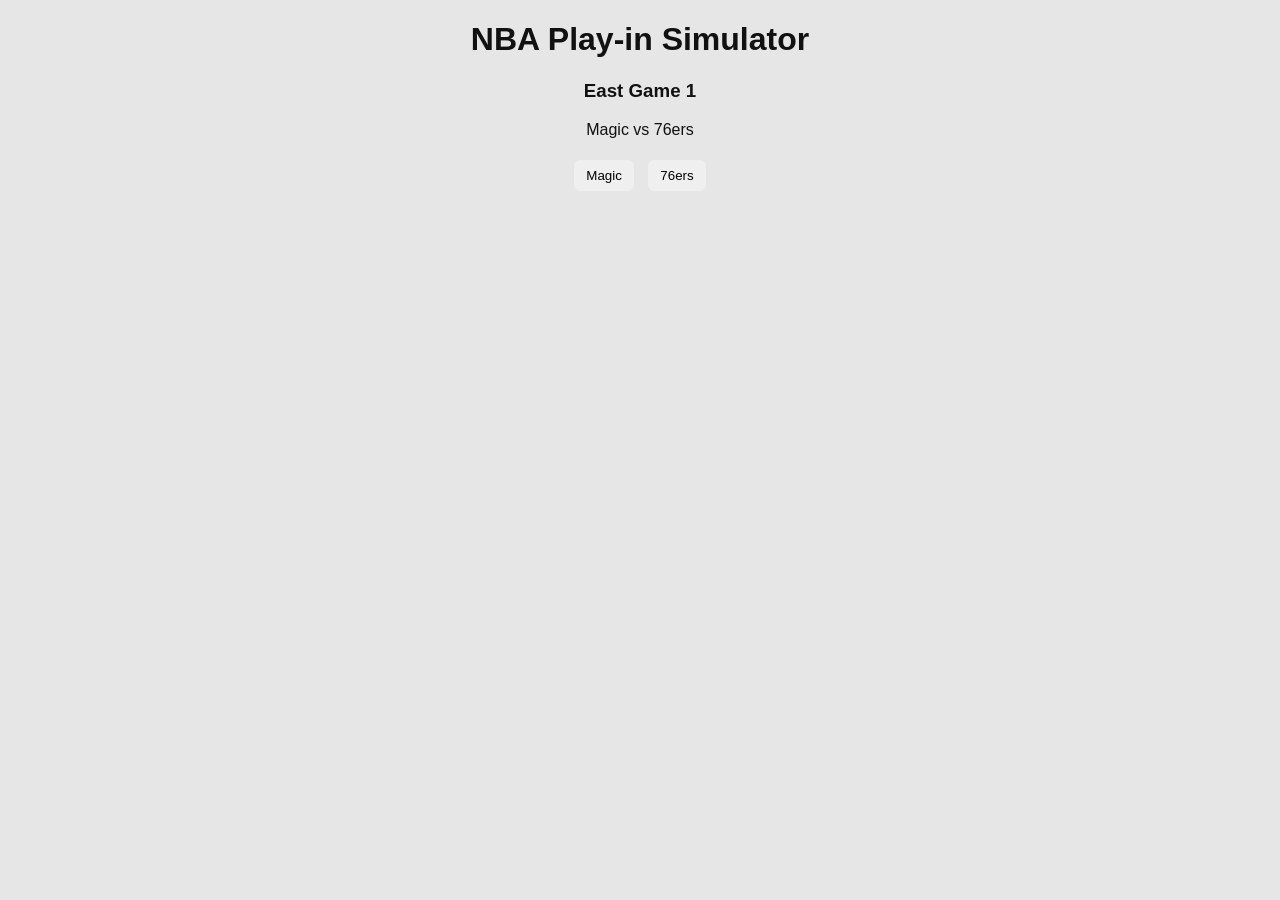
<file: simulator.html>
<!DOCTYPE html>
<html lang="en">
<head>
    <meta charset="UTF-8">
    <meta name="viewport" content="width=device-width, initial-scale=1.0">
    <title>NBA Simulator</title>
    <style>
        body{
            font-family: Arial, Helvetica, sans-serif;
            background-color: #e6e6e6;
            color: #111;
            text-align: center;
        }
        #matchups {
            max-width: 600px;
            margin: 0 auto;
        }
        #matchups > div {
        background: white;
        margin: 15px 0;
        padding: 15px;
        border-radius: 10px;
        box-shadow: 0 2px 6px rgba(0,0,0,0.1);
        }
        button {
        margin: 5px;
        padding: 8px 12px;
        border: none;
        border-radius: 6px;
        cursor: pointer;
        }
    </style>
</head>
<body>
    
    <h1>NBA Play-in Simulator</h1>

    <div id="matchups"></div>
<div id="results"></div>

<script>
document.addEventListener("DOMContentLoaded", () => {

const matchups = document.getElementById("matchups");
const results = document.getElementById("results");

let state = "e1";

/* EAST */
let e1Winner = "";
let e1Loser = "";
let e2Winner = "";
let e3Winner = "";

/* WEST */
let w1Winner = "";
let w1Loser = "";
let w2Winner = "";
let w3Winner = "";

function render() {

    if (state === "e1") {
        matchups.innerHTML = `
            <h3>East Game 1</h3>
            <p>Magic vs 76ers</p>
            <button data-team="Magic">Magic</button>
            <button data-team="76ers">76ers</button>
        `;
    }

    if (state === "e2") {
        matchups.innerHTML = `
            <h3>East Game 2</h3>
            <p>Heat vs Hornets</p>
            <button data-team="Heat">Heat</button>
            <button data-team="Hornets">Hornets</button>
        `;
    }

    if (state === "e3") {
        matchups.innerHTML = `
            <h3>East Game 3</h3>
            <p>${e1Loser} vs ${e2Winner}</p>
            <button data-team="${e1Loser}">${e1Loser}</button>
            <button data-team="${e2Winner}">${e2Winner}</button>
        `;
    }

    if (state === "w1") {
        matchups.innerHTML = `
            <h3>West Game 1</h3>
            <p>Suns vs Trail Blazers</p>
            <button data-team="Suns">Suns</button>
            <button data-team="Trail Blazers">Trail Blazers</button>
        `;
    }

    if (state === "w2") {
        matchups.innerHTML = `
            <h3>West Game 2</h3>
            <p>Warriors vs Clippers</p>
            <button data-team="Warriors">Warriors</button>
            <button data-team="Clippers">Clippers</button>
        `;
    }

    if (state === "w3") {
        matchups.innerHTML = `
            <h3>West Game 3</h3>
            <p>${w1Loser} vs ${w2Winner}</p>
            <button data-team="${w1Loser}">${w1Loser}</button>
            <button data-team="${w2Winner}">${w2Winner}</button>
        `;
    }

    if (state === "done") {
        matchups.innerHTML = "";
        results.innerHTML = `
            <h3>Play-In Results</h3>

            <p><strong>East:</strong> ${e1Winner}, ${e3Winner}</p>
            <p><strong>West:</strong> ${w1Winner}, ${w3Winner}</p>
        `;
    }
}

matchups.addEventListener("click", (e) => {
    if (e.target.tagName !== "BUTTON") return;

    const team = e.target.dataset.team;

    /* EAST FLOW */
    if (state === "e1") {
        e1Winner = team;
        e1Loser = (team === "Magic") ? "76ers" : "Magic";
        state = "e2";
    }

    else if (state === "e2") {
        e2Winner = team;
        state = "e3";
    }

    else if (state === "e3") {
        e3Winner = team;
        state = "w1";
    }

    /* WEST FLOW */
    else if (state === "w1") {
        w1Winner = team;
        w1Loser = (team === "Suns") ? "Trail Blazers" : "Suns";
        state = "w2";
    }

    else if (state === "w2") {
        w2Winner = team;
        state = "w3";
    }

    else if (state === "w3") {
        w3Winner = team;
        state = "done";
    }

    render();
});

render();

});
</script>
</body>
</html>

</body>
</html>
</file>
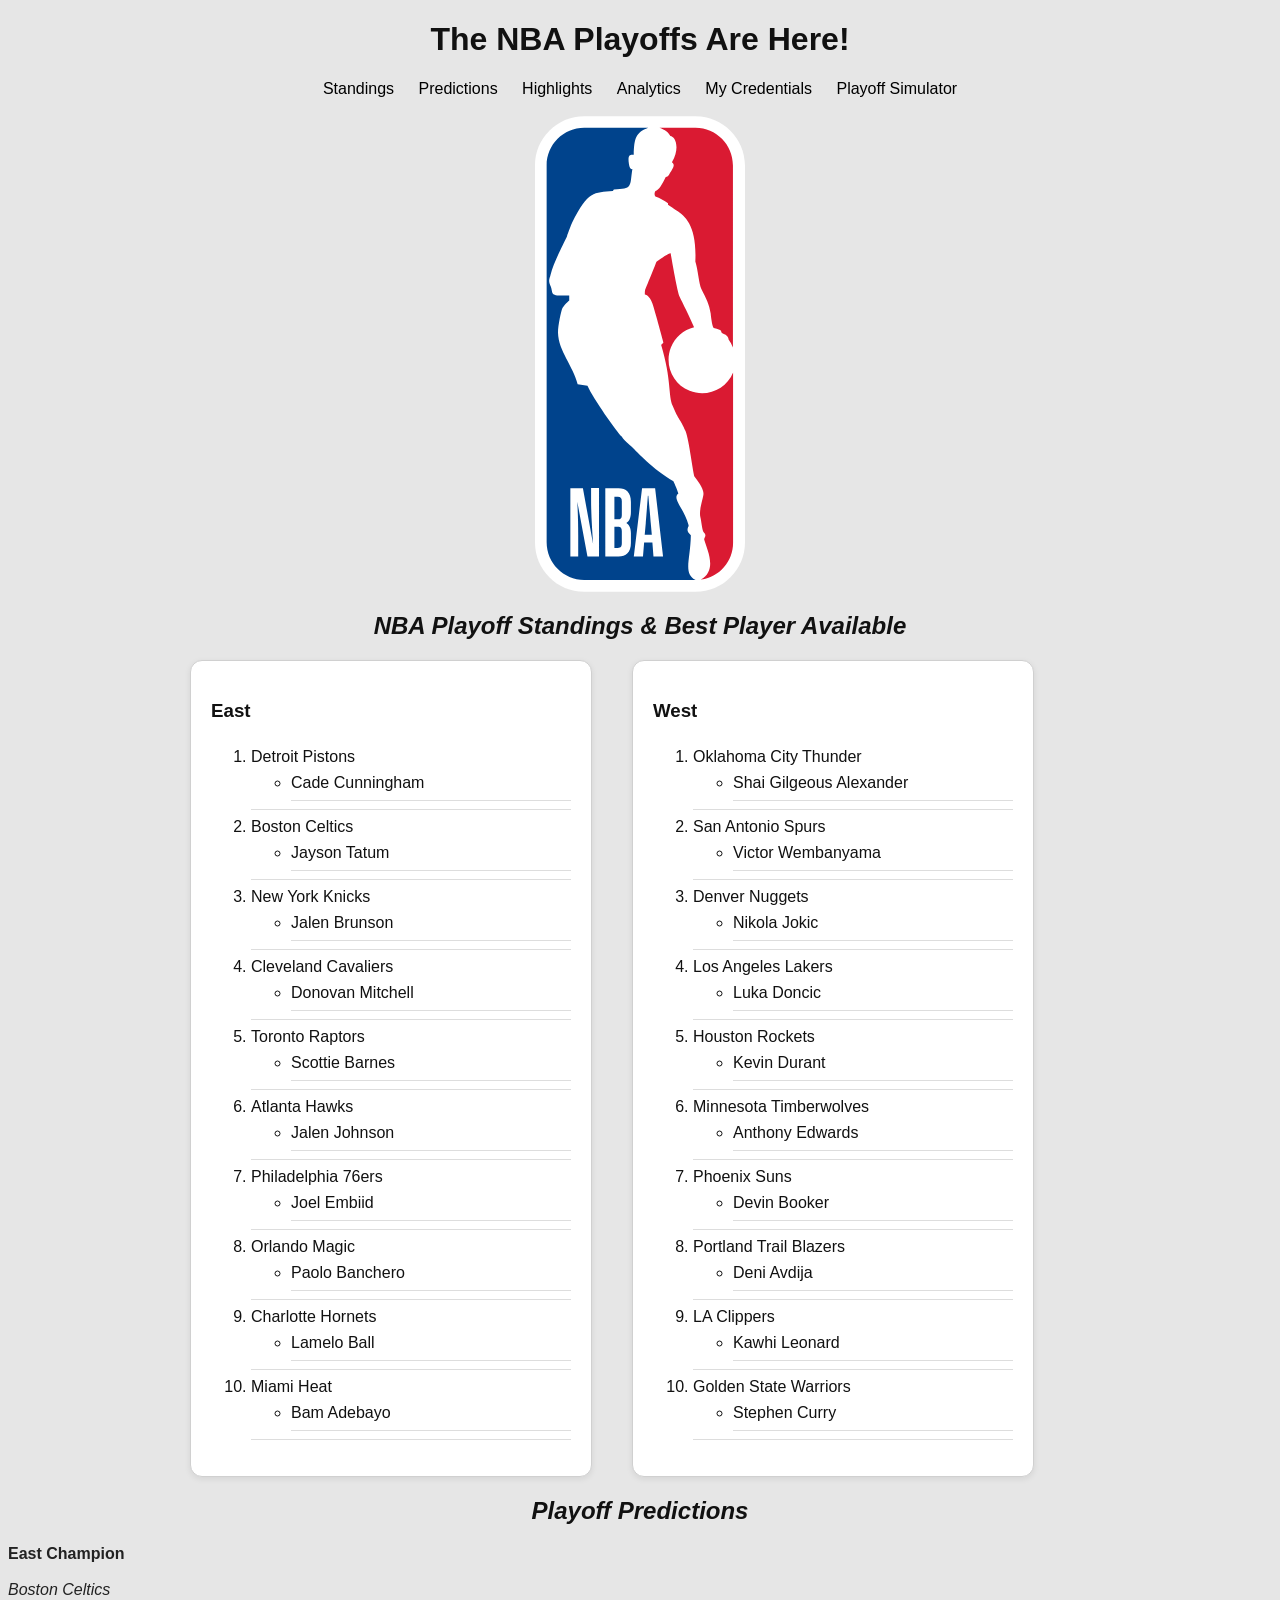
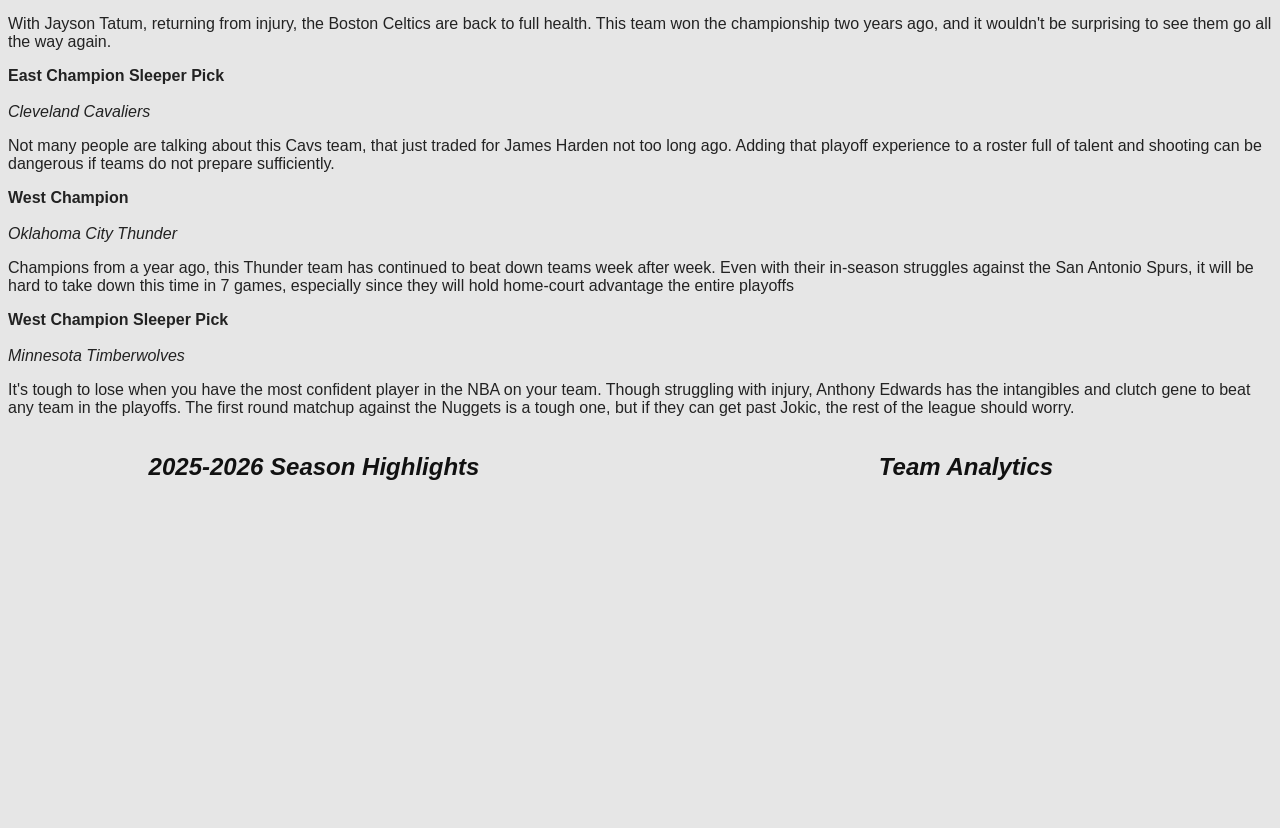
<file: sports.html>
<!DOCTYPE html>
<html lang="en">
<head>
    <meta charset="UTF-8">
    <meta name="viewport" content="width=device-width, initial-scale=1.0">
    <title>NBA Playoffs</title>
    <link rel="stylesheet" href="css/scratchstyles.css">
</head>
<body>
    <header>    
        <h1>The NBA Playoffs Are Here!</h1>
        <nav>
            <a href="#NBAstandings">Standings</a>
            <a href="#MyPredictions">Predictions</a>
            <a href="#SeasonHighlights">Highlights</a>
            <a href="#Tableau">Analytics</a>
            <a href="index.html">My Credentials</a>
            <a href="simulator.html">Playoff Simulator</a>
            <br>
            <br>
            <img src="assets/img/NBA-logo.svg" alt="NBA Logo">
        </nav>
    </header>

    <section id="NBAstandings">
        <h2>NBA Playoff Standings & Best Player Available</h2>
        <div class="NBAstandings">
            <div class="standingsbox"><h3>East</h3>
                <ol>
                    <li>Detroit Pistons
                    <ul>
                        <li>Cade Cunningham</li>
                    </ul>
                    </li>
                    <li>Boston Celtics
                    <ul>
                        <li>Jayson Tatum</li>
                    </ul>
                    </li>
                    <li>New York Knicks
                    <ul>
                        <li>Jalen Brunson</li>
                    </ul>
                    </li>
                    <li>Cleveland Cavaliers
                    <ul>
                        <li>Donovan Mitchell</li>
                    </ul>
                    </li>
                    <li>Toronto Raptors
                    <ul>
                        <li>Scottie Barnes</li>
                    </ul>
                    </li>
                    <li>Atlanta Hawks
                    <ul>
                        <li>Jalen Johnson</li>
                    </ul>
                    </li>
                    <li>Philadelphia 76ers
                    <ul>
                        <li>Joel Embiid</li>
                    </ul>
                    </li>
                    <li>Orlando Magic
                    <ul>
                        <li>Paolo Banchero</li>
                    </ul>
                    </li>
                    <li>Charlotte Hornets
                    <ul>
                        <li>Lamelo Ball</li>
                    </ul>
                    </li>                    
                    <li>Miami Heat
                    <ul>
                        <li>Bam Adebayo</li>
                    </ul>
                    </li>
                </ol>
            </div>

            <div class="standingsbox"><h3>West</h3>
                <ol>
                    <li>Oklahoma City Thunder
                    <ul>
                        <li>Shai Gilgeous Alexander</li>
                    </ul>
                    </li>
                    <li>San Antonio Spurs
                    <ul>
                        <li>Victor Wembanyama</li>
                    </ul>
                    </li>
                    <li>Denver Nuggets
                    <ul>
                        <li>Nikola Jokic</li>
                    </ul>
                    </li>
                    <li>Los Angeles Lakers
                    <ul>
                        <li>Luka Doncic</li>
                    </ul>
                    </li>
                    <li>Houston Rockets
                    <ul>
                        <li>Kevin Durant</li>
                    </ul>
                    </li>
                    <li>Minnesota Timberwolves
                    <ul>
                        <li>Anthony Edwards</li>
                    </ul>
                    </li>
                    <li>Phoenix Suns
                    <ul>
                        <li>Devin Booker</li>
                    </ul>
                    </li>
                    <li>Portland Trail Blazers
                    <ul>
                        <li>Deni Avdija</li>
                    </ul>
                    </li>
                    <li>LA Clippers
                    <ul>
                        <li>Kawhi Leonard</li>
                    </ul>
                    </li>
                    <li>Golden State Warriors
                    <ul>
                        <li>Stephen Curry</li>
                    </ul>
                    </li>
                </ol>
            </div>
        </div>
    </section>

    <section id="MyPredictions">
        <h2>Playoff Predictions</h2>

        <div> <span style="font-weight: bold;"> East Champion </span><br><br>
            <div><span style="font-style: italic;">Boston Celtics</span>
                
                <p>
                    With Jayson Tatum, returning from injury, the Boston Celtics are back to full health. This team won the championship two years ago, and it wouldn't be surprising to see them go all the way again.
                </p>
            </div>
        </div>
        <div> <span style="font-weight: bold;">East Champion Sleeper Pick</span><br><br>
            <div><span style="font-style: italic;">Cleveland Cavaliers</span>
                
                <p>
                    Not many people are talking about this Cavs team, that just traded for James Harden not too long ago. Adding that playoff experience to a roster full of talent and shooting can be dangerous if teams do not prepare sufficiently.
                </p>
            </div>
        </div>
        <div><span style="font-weight: bold;">West Champion</span><br><br>
            <div><span style="font-style: italic;">Oklahoma City Thunder</span>
                <p>
                    Champions from a year ago, this Thunder team has continued to beat down teams week after week. Even with their in-season struggles against the San Antonio Spurs, it will be hard to take down this time in 7 games, especially since they will hold home-court advantage the entire playoffs
                </p>
            </div>
        </div>
        <div><span style="font-weight: bold;">West Champion Sleeper Pick</span><br><br>
            <div><span style="font-style: italic;">Minnesota Timberwolves</span>
                
                <p>
                    It's tough to lose when you have the most confident player in the NBA on your team. Though struggling with injury, Anthony Edwards has the intangibles and clutch gene to beat any team in the playoffs. The first round matchup against the Nuggets is a tough one, but if they can get past Jokic, the rest of the league should worry.
                </p>
            </div>
        </div>
    </section>

    <div class="Media">
        <section id="SeasonHighlights">
            <h2>2025-2026 Season Highlights</h2>
            <iframe width="560" height="315" src="https://www.youtube.com/embed/6kvTbyU5Q2M" title="YouTube video player" frameborder="0" allow="accelerometer; autoplay; clipboard-write; encrypted-media; gyroscope; picture-in-picture; web-share" referrerpolicy="strict-origin-when-cross-origin" allowfullscreen></iframe>
        </section>

        <section id="Tableau" >
            <h2>Team Analytics</h2>
            <div class='tableauPlaceholder' id='viz1776192052082' style='position: relative'><noscript><a href='#'><img alt='Dashboard 1 ' src='https:&#47;&#47;public.tableau.com&#47;static&#47;images&#47;NB&#47;NBA_Team_Stats_Win_Lost&#47;Dashboard1&#47;1_rss.png' style='border: none' /></a></noscript><object class='tableauViz'  style='display:none;'><param name='host_url' value='https%3A%2F%2Fpublic.tableau.com%2F' /> <param name='embed_code_version' value='3' /> <param name='site_root' value='' /><param name='name' value='NBA_Team_Stats_Win_Lost&#47;Dashboard1' /><param name='tabs' value='no' /><param name='toolbar' value='yes' /><param name='static_image' value='https:&#47;&#47;public.tableau.com&#47;static&#47;images&#47;NB&#47;NBA_Team_Stats_Win_Lost&#47;Dashboard1&#47;1.png' /> <param name='animate_transition' value='yes' /><param name='display_static_image' value='yes' /><param name='display_spinner' value='yes' /><param name='display_overlay' value='yes' /><param name='display_count' value='yes' /><param name='language' value='en-US' /></object></div>                <script type='text/javascript'>                    var divElement = document.getElementById('viz1776192052082');                    var vizElement = divElement.getElementsByTagName('object')[0];                    if ( divElement.offsetWidth > 800 ) { vizElement.style.width='1000px';vizElement.style.height='1827px';} else if ( divElement.offsetWidth > 500 ) { vizElement.style.width='1000px';vizElement.style.height='1827px';} else { vizElement.style.width='100%';vizElement.style.height='3877px';}                     var scriptElement = document.createElement('script');                    scriptElement.src = 'https://public.tableau.com/javascripts/api/viz_v1.js';                    vizElement.parentNode.insertBefore(scriptElement, vizElement);                </script>
        </section>
    </div>

    </body>
</html>
</file>
<file: css/scratchstyles.css>
body {
    font-family: Arial, Helvetica, sans-serif;
    color: #222;
    background-color: #e6e6e6;
}

h1 {
    font-weight: bold;
    color: #111;
}

h2 {
    font-style: italic;
    color: #111;
    text-align: center;
}



.NBAstandings{
    display: flex;
    align-items: flex-start;
    gap: 40px;
}

.NBAstandings > div{
    flex: 1;
    min-width: 0;
}

.Media {
    display: flex;
    align-items: flex-start;
    gap: 40px
}

.Media > section {
    flex: 1;
    min-width: 0;
}

.standingsbox {
    background-color: white;
    color: #111;
    padding: 20px;
    border-radius: 12px;
    border: 1px solid #d0d0d0;
    box-shadow: 0 2px 6px rgba(0,0,0,0.08);
    max-width: 360px;
}

.standingsbox li{
    padding: 8px 0;
    border-bottom: 1px solid #ddd;
}

header {
    text-align: center;
}

header img{
    display: block;
    margin: 0 auto;
}

nav a{
    margin: 0 10px;
    text-decoration: none;
    color: black;
}


#NBAstandings {
    max-width: 900px;
    margin: 0 auto;
}

#NBAstandings h2 {
    text-align: center;
    margin-bottom: 20px;
}
</file>
